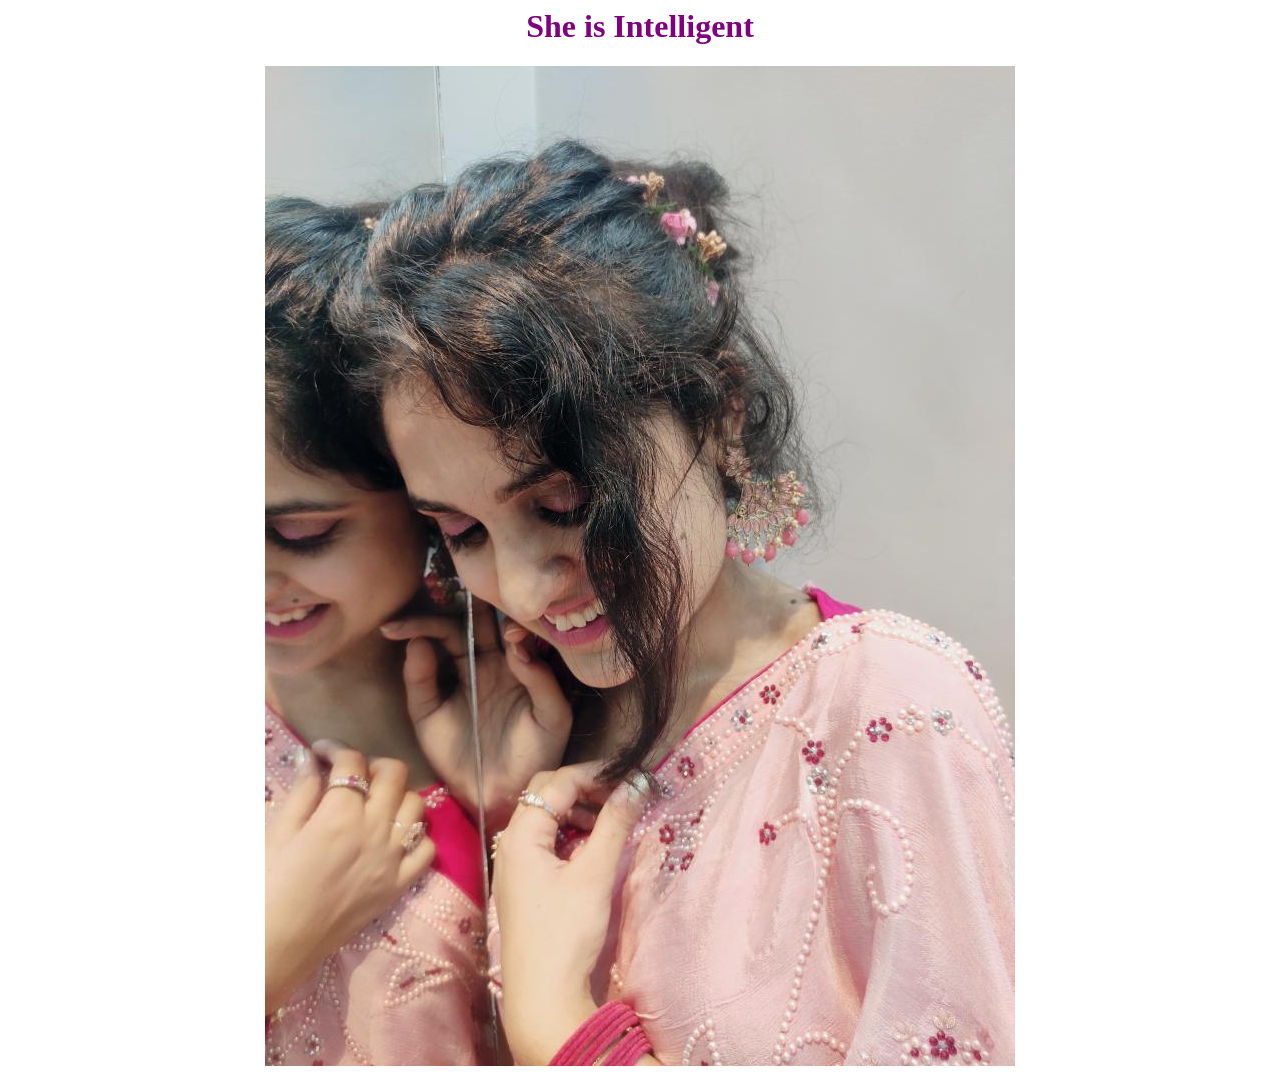
<file: hers/index.html>
<html lang="en">
  <head>
    <meta charset="UTF-8" />
    <meta http-equiv="X-UA-Compatible" content="IE=edge" />
    <meta name="viewport" content="width=device-width, initial-scale=1.0" />
    <title>Aayanshi's first ever html file</title>
  </head>
  <body>
    <h1 style="color:purple"><center>She is Intelligent</center></h1>
    <center><img src="aaina.jpg" alt="girl in saree" ></center>
  </body>
</html>
</file>
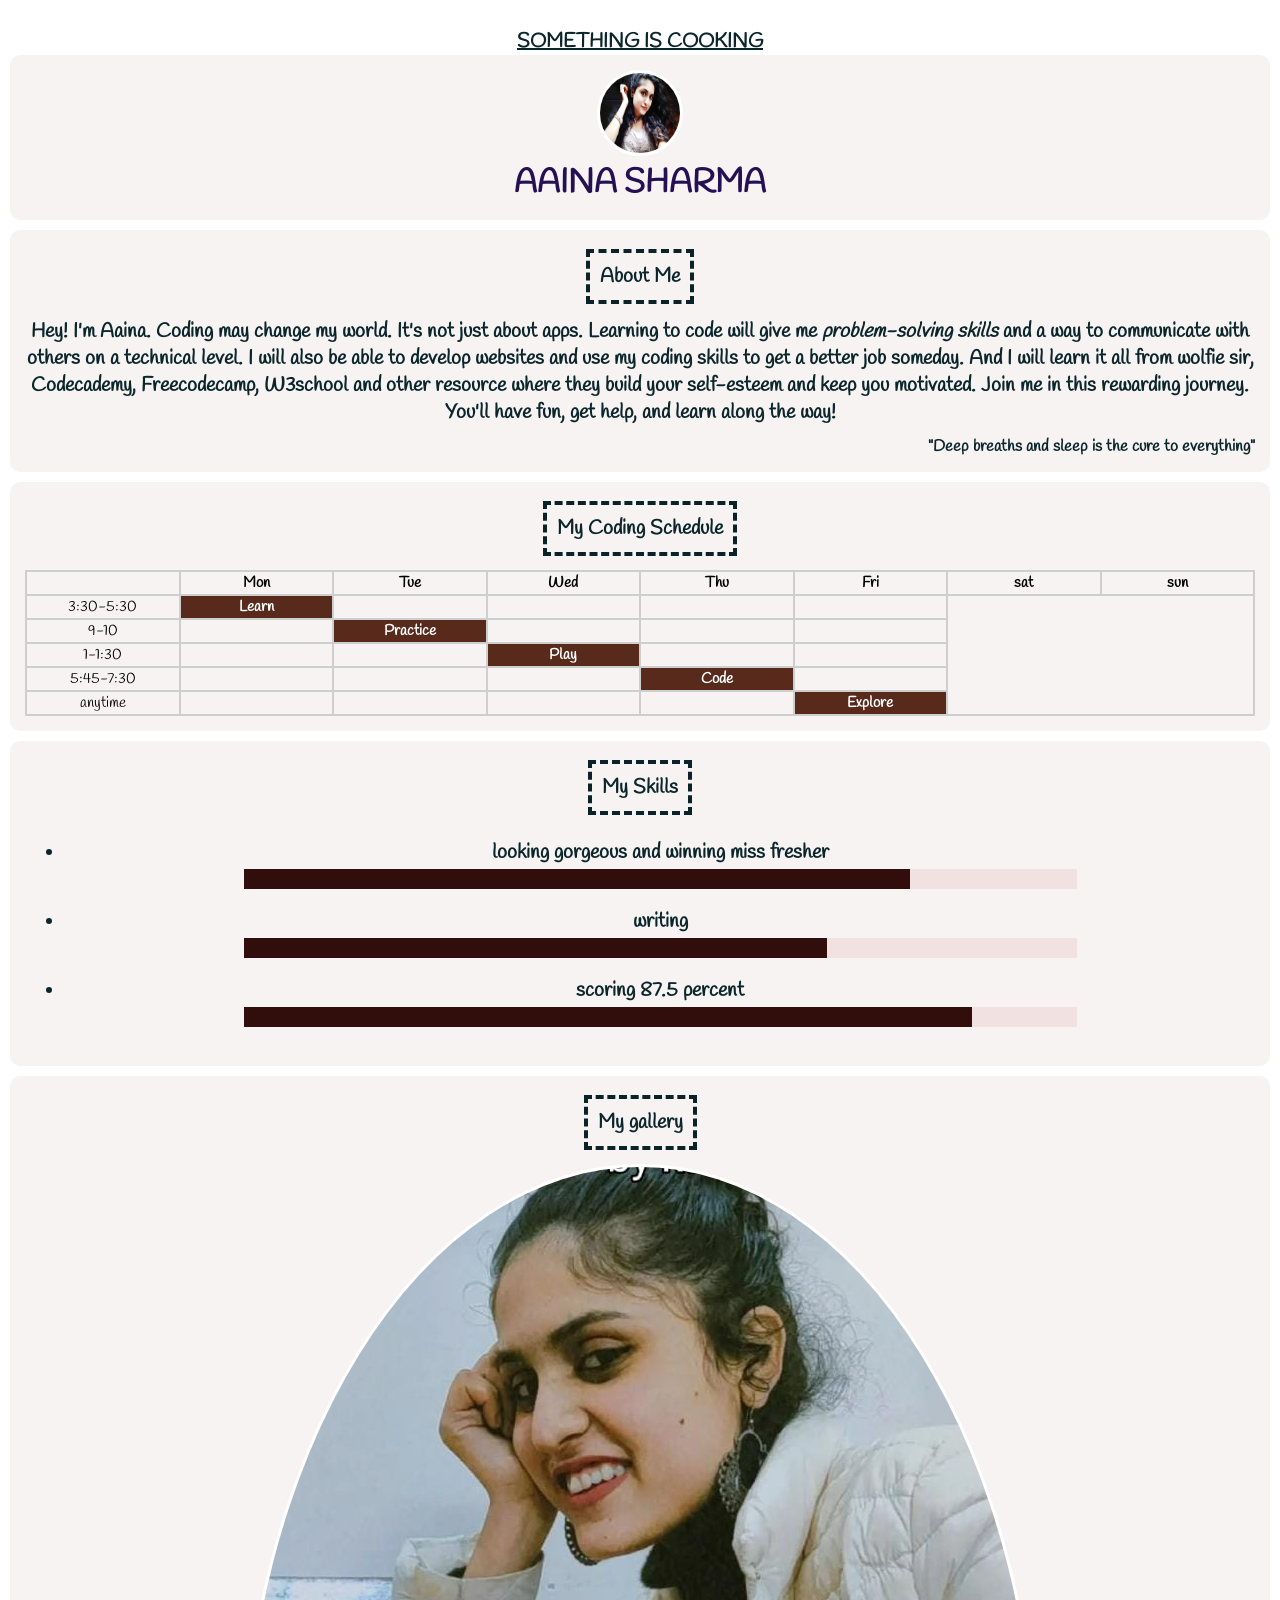
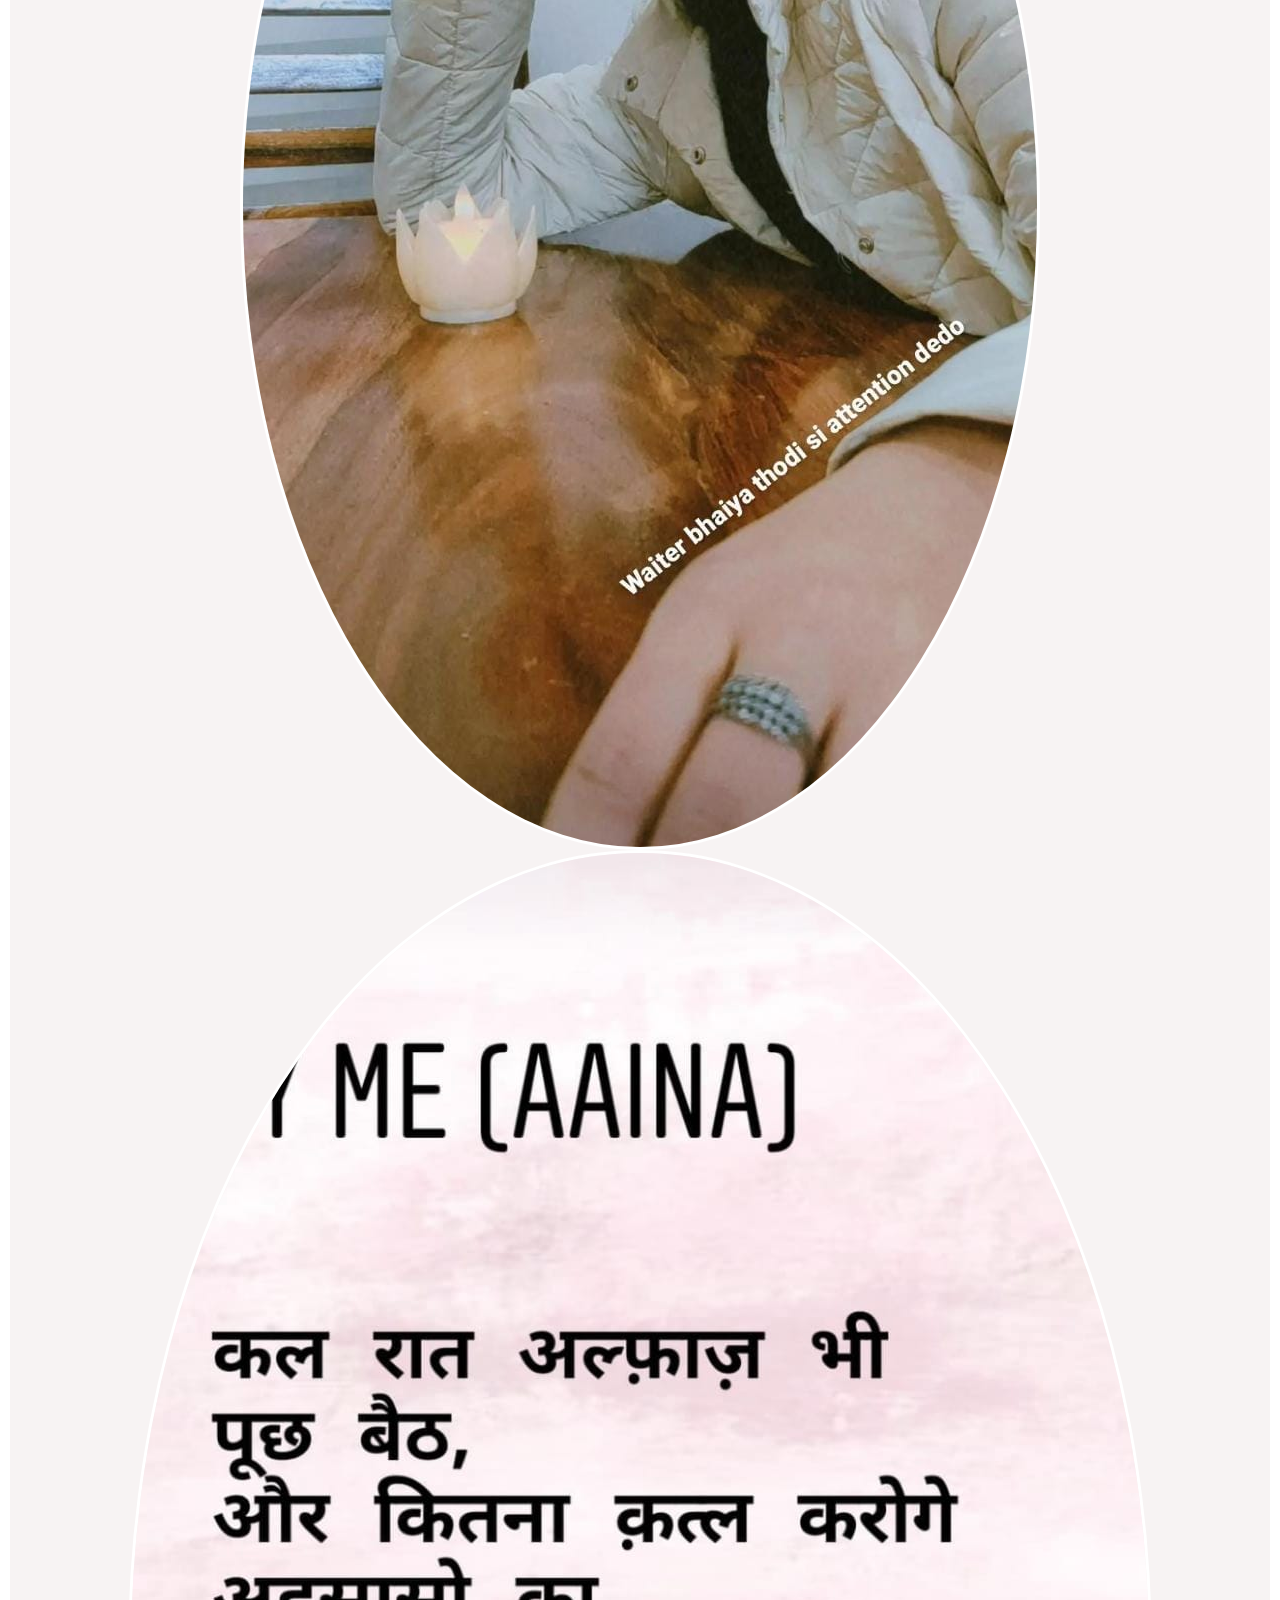
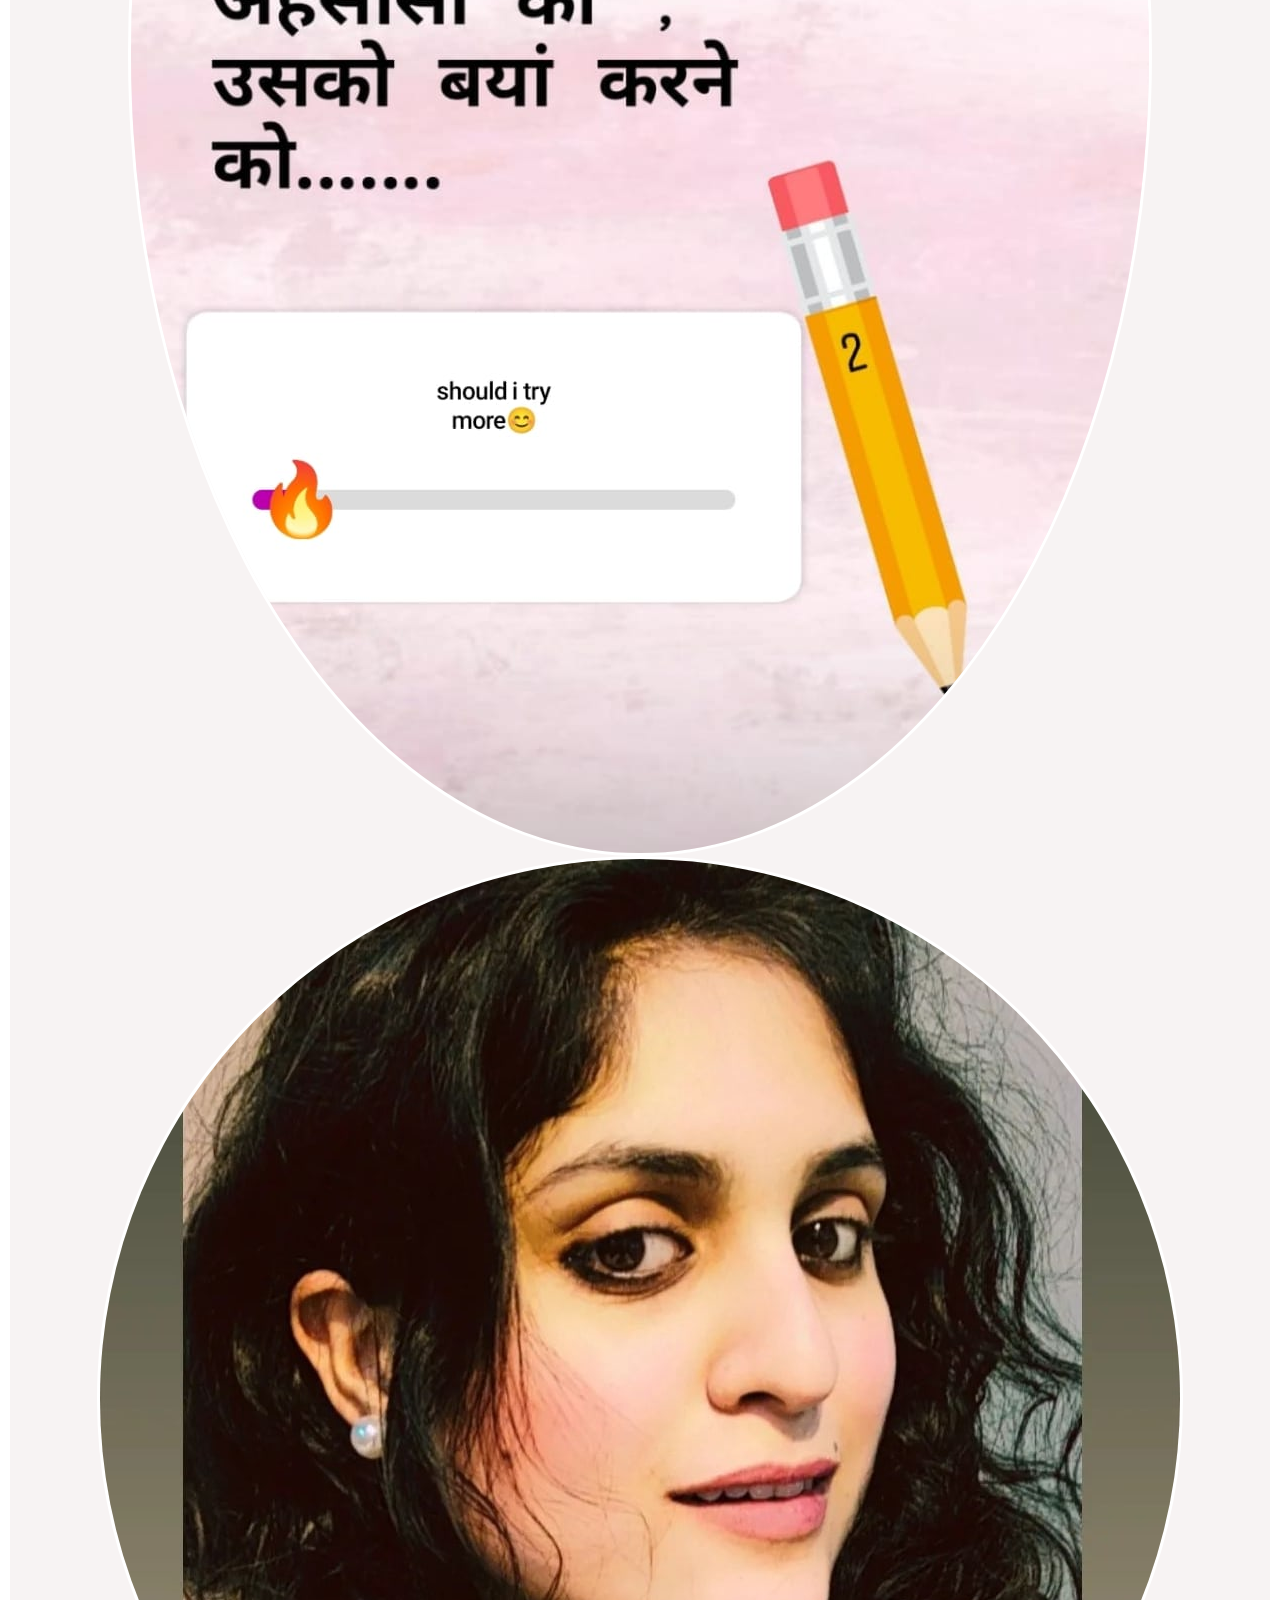
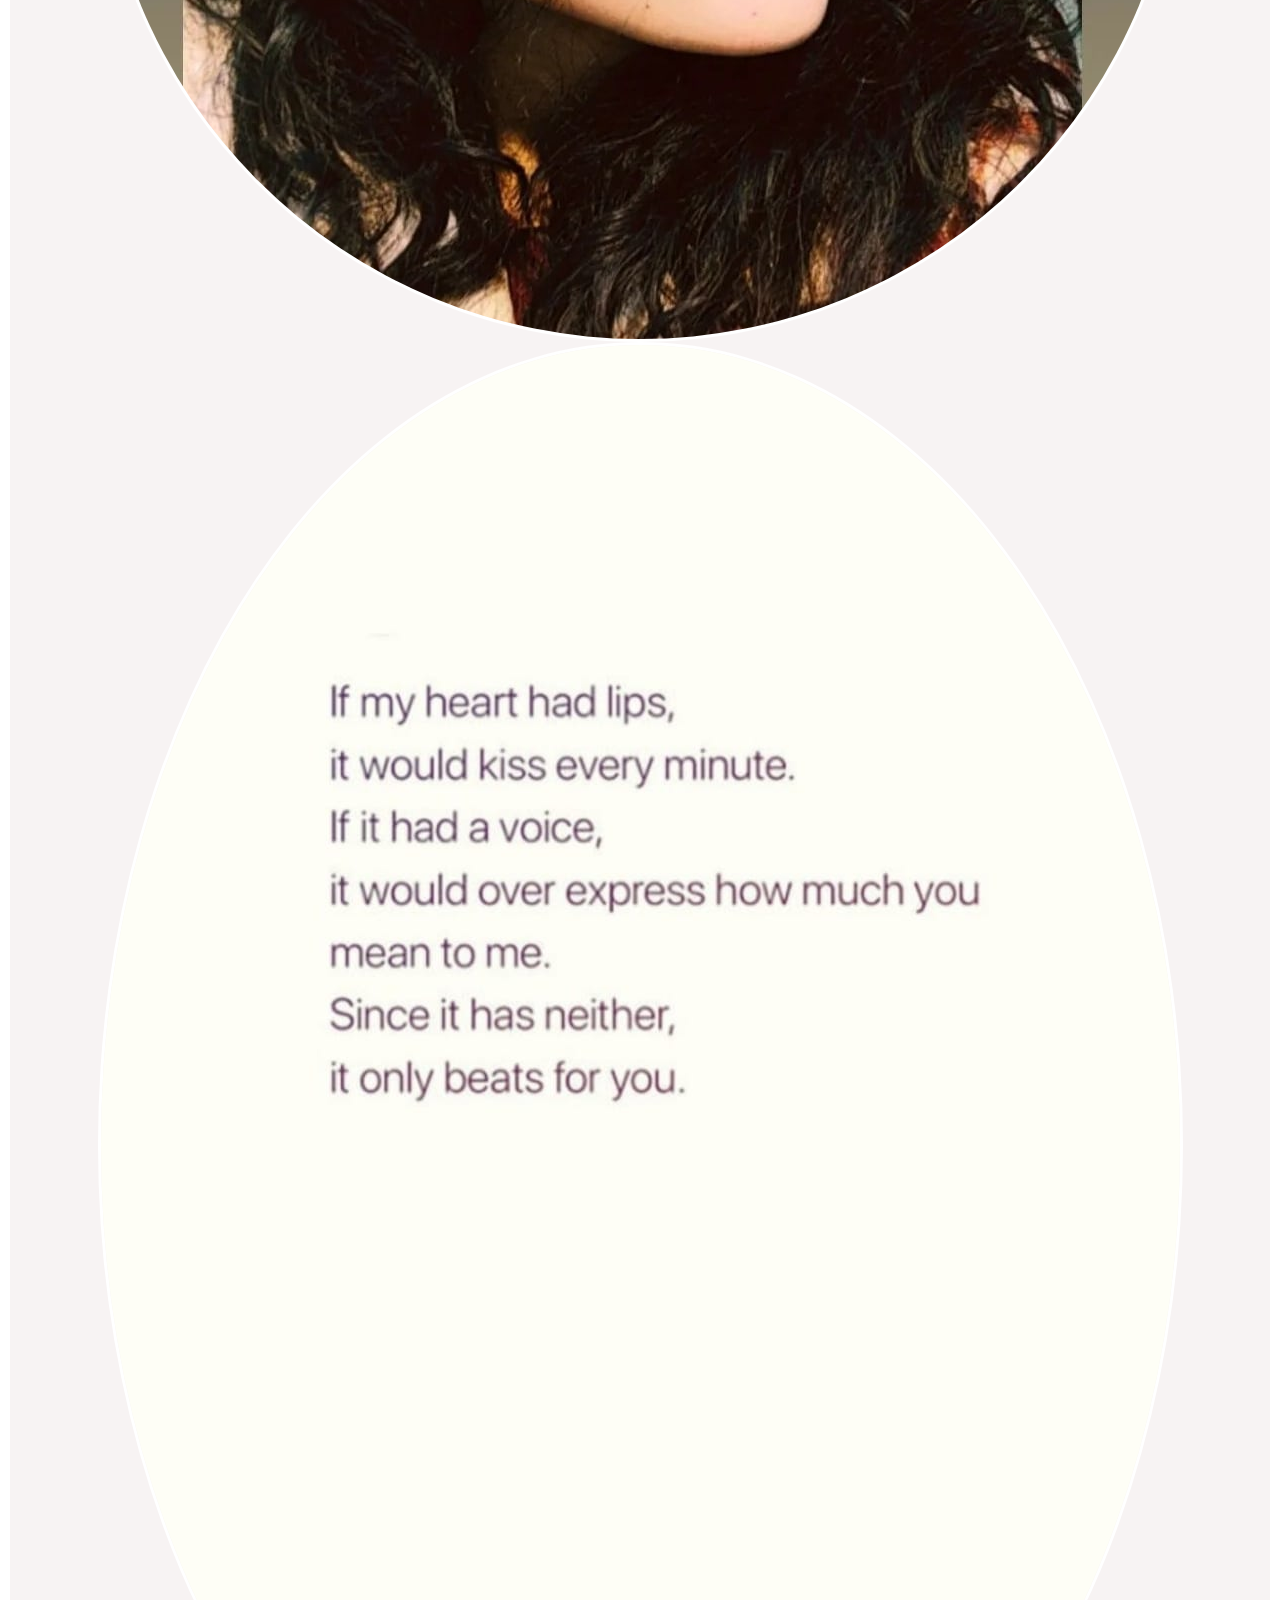
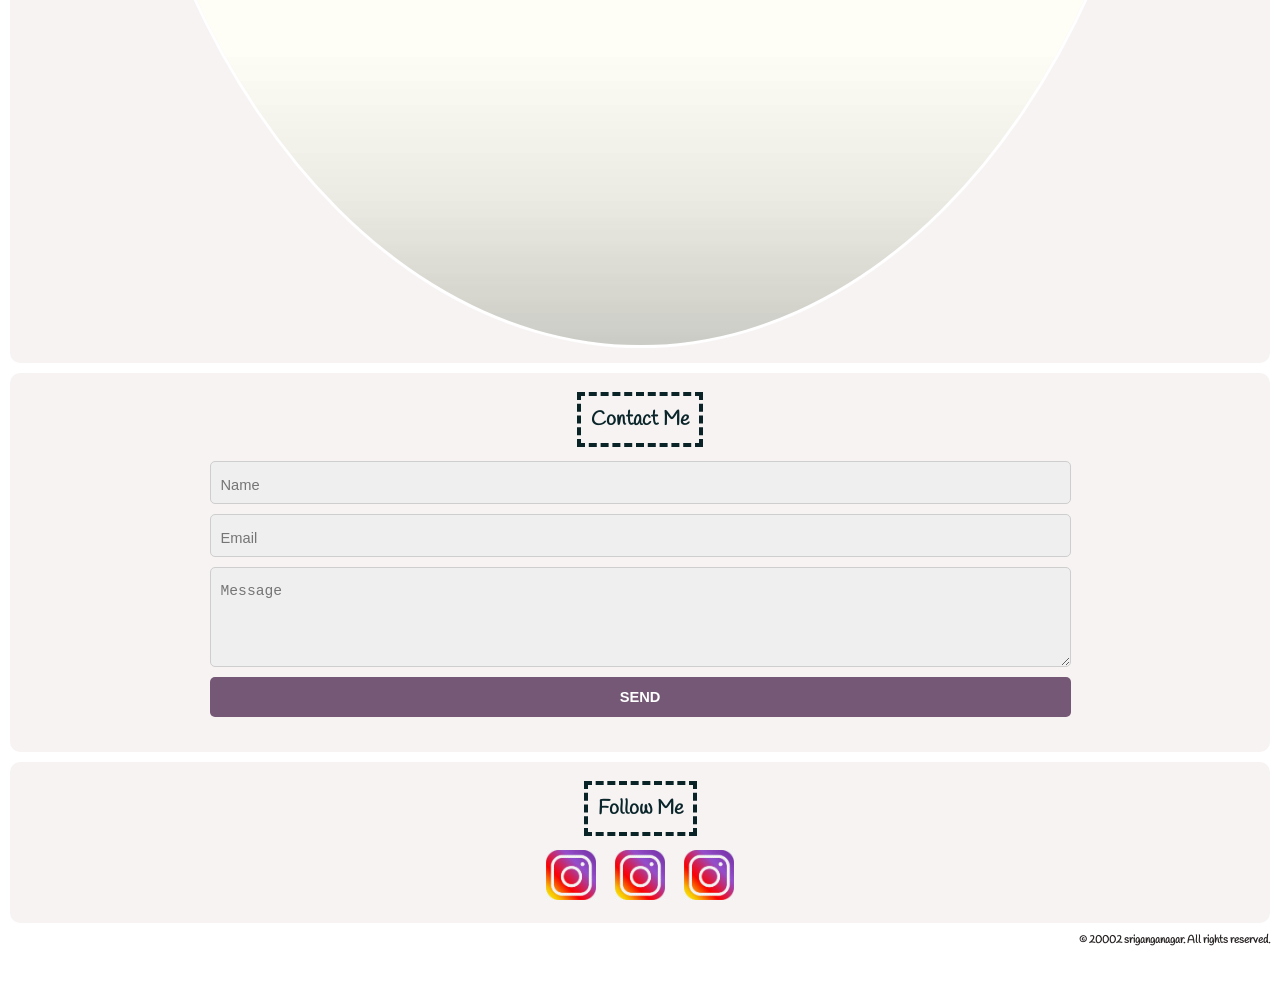
<file: her folio/terrified.html>
<html lang="en">
<head>
    <meta charset="UTF-8">
    <meta http-equiv="X-UA-Compatible" content="IE=edge">
    <meta name="viewport" content="width=device-width, initial-scale=1.0">
    <title>ROARR</title>
    <link rel="stylesheet" type="text/css" href="./style.css"/>
</head>
<h1><center><u>SOMETHING IS COOKING</u> </center></h>

<head>
  <title>My Blog</title>
  <link href="https://fonts.googleapis.com/css?family=Handlee" rel="stylesheet">
</head>

<body>
  <!-- header start -->
  <div id="header" class="section">
    <img alt="" class="img-circle" src="AAINU.jpg">
    <p>AAINA SHARMA</p>
  </div>
  <!-- header end -->

  <!-- About Me section start -->
  <div class="section">
    <h1><span>About Me</span></h1>
    <p>
      Hey! I'm <strong>Aaina</strong>. Coding may change my world. It's not just about apps. Learning to code will give me <i>problem-solving skills</i> and a way to communicate with others on a technical level. I will also be able to develop websites and use my coding
      skills to get a better job someday. And I will learn it all from <strong>wolfie sir, Codecademy, Freecodecamp, W3school and other resource</strong> where they build your self-esteem and keep you motivated. Join me in this rewarding journey. You'll have fun, get
      help, and learn along the way!
    </p>
    <p class="quote">"Deep breaths and sleep is the cure to everything"</p>
  </div>
  <!-- About Me section end -->

  <!-- My Schedule section start -->
  <div class="section">
    <h1><span>My Coding Schedule</span></h1>
    <table>
      <tr>
        <th></th>
        <th>Mon</th>
        <th>Tue</th>
        <th>Wed</th>
        <th>Thu</th>
        <th>Fri</th>
        <th>sat</th>
        <th>sun</th>
      </tr>
      <tr>
        <td>3:30-5:30</td>
        <td class="selected">Learn</td>
        <td></td>
        <td></td>
        <td></td>
        <td></td>
      </tr>
      <tr>
        <td>9-10</td>
        <td></td>
        <td class="selected">Practice</td>
        <td></td>
        <td></td>
        <td></td>
      </tr>
      <tr>
        <td>1-1:30</td>
        <td></td>
        <td></td>
        <td class="selected">Play</td>
        <td></td>
        <td></td>
      </tr>
      <tr>
        <td>5:45-7:30</td>
        <td></td>
        <td></td>
        <td></td>
        <td class="selected">Code</td>
        <td></td>
      </tr>
      <tr>
        <td>anytime</td>
        <td></td>
        <td></td>
        <td></td>
        <td></td>
        <td class="selected">Explore</td>
      </tr>
    </table>
  </div>
  <!-- My Schedule section end -->


  <!-- My Skills section start -->

  <div class="section">
    <h1><span>My Skills</span></h1>
    <ul>
    
      <li>looking gorgeous and winning miss fresher <br />
        <progress min="0" max="100" value="80"></progress>
      </li>
      <li>writing <br />
        <progress min="0" max="100" value="70"></progress>
      </li>
      <li>scoring 87.5 percent <br />
        <progress min="0" max="100" value="87.5"></progress>
      </li>
    </ul>
  </div>

  <!-- My Skills section end -->


  <!-- Media section start -->
  <div class="section">
    <h1><span>My gallery</span></h1>
    <div class="row">
    
      <div class="col-sm-3">
        <div class="embed-responsive embed-responsive-16by9">
            <img alt="" class="img-circle" src="2.jfif">
        </div>
      </div>
    
      <div class="col-sm-3">
        <div class="embed-responsive embed-responsive-16by9">
            <img alt="" class="img-circle" src="5.jfif">
          
        </div>
      </div>
    
      <div class="col-sm-3">
        <div class="embed-responsive embed-responsive-16by9">
            <img alt="" class="img-circle" src="3.jfif">
        </div>
      </div>
      
      <div class="col-sm-3">
        <div class="embed-responsive embed-responsive-16by9">
            <img alt="" class="img-circle" src="6.jfif">
        </div>
      </div>
    </div>
  </div>
  <!-- Media section end -->

  <!-- Form section start -->
  <!-- Submit won't work because no server is associated with it now -->
  <div class="section">
    <h1><span>Contact Me</span></h1>
    <form>
      <input name="name" placeholder="Name" type="text" required /><br/>
      <input name="email" placeholder="Email" type="email" required /><br/>
      <textarea name="message" placeholder="Message" required></textarea>
      <input type="submit" value="SEND" class="submit" />
    </form>
  </div>
  <!-- Form section end -->

  <!-- Contacts section start -->

  <!-- You can import fontawesome for the icons -->
  <div class="section" id="contacts">
    <h1><span>Follow Me</span></h1>
    <div>
      <a href="https://www.instagram.com/_its_aaina/" target="_blank">
        <img alt="SoloLearn" src="download.jfif" />
      </a>
      <a href="https://www.instagram.com/_curly_aaina/">
        <img alt="Facebook" src="download.jfif" />
      </a>
      <a href="https://www.instagram.com/_curly_aaina/">
        <img alt="Twitter" src="download.jfif" />
      </a>
    </div>
  </div>

  <!-- Contacts section end -->

  <div class="copyright">
    &copy; 20002 sriganganagar. All rights reserved.
  </div>

</body>

</html>
</html>
</file>
<file: her folio/style.css>
html {
    margin: 0;
    padding: 0;
}
body {
    font-family: 'Handlee', cursive;
    font-size: 13pt;
    background-color: white;
    padding: 10px;
    margin: 0;
}
h1 {
    font-size: 15pt;
    color: #0b262b;
    text-align: center;
    padding: 18px 0 18px 0;
    margin: 0 0 10px 0;
}
h1 span {
    border: 4px dashed #0a2327;
    padding: 10px;
}
p {
    padding: 0;
    margin: 0;
}
.img-circle {
    border: 3px solid white;
    border-radius: 70%;
}
.section {
    background-color: rgb(247, 243, 243);
    padding: 15px;
    margin-bottom: 10px;
    border-radius: 10px;
}
#header {
    background-image: url("https://www.sololearn.com/Uploads/header.jpg");
    background-size: cover;
}
#header img {
    display: block;
    width: 80px;
    height: 80px;
    margin: auto;
}
#header p {
    font-size: 25pt;
    color: #241053;
    padding-top: 5px;
    margin: 0;
    font-weight: bold;
    text-align: center;
}
.quote {
    font-size: 12pt;
    text-align: right;
    margin-top: 10px;
}
table {
    width: 100%;
    font-size: 11pt;
}
table, th, td {
    border: 2px solid #cecece;
    border-collapse: collapse;
    text-align: center;
    table-layout: fixed;
}
.selected {
    background-color: #572a1c;
    font-weight: bold;
    color: white;
}
li {
    margin-bottom: 15px;
    font-weight: bold;
}
progress {
    width: 70%;
    height: 20px;
    color: #64383e;
    background: #f8e8e8;
}
progress::-webkit-progress-bar {
    background: #f1e1e1;
}
progress::-webkit-progress-value {
    background: #310d0c;
} 
progress::-moz-progress-bar {
    color: #300b0a;
    background: #918282;
}
iframe, audio {
    display: block;
    margin: 0 auto;
    border: 3px solid #3fb6b2;
}
hr {
    border: 0;
    height: 1px;
    background: #f36f48;
}
form {
    text-align: center;
    margin-top: 0;
}
.submit {
    background-color: #745875;
    padding: 12px 45px;
    border-radius: 5px;
    cursor: pointer;
    color: #ffffff;
    border: none;
    outline: none;
    margin: 0;
    font-weight: bold;
}
.submit:hover {
    background-color: #284443;
}
textarea {
    height: 100px;
}
input, textarea {
    margin-bottom: 10px;
    font-size: 11pt;
    padding: 15px 10px 10px;
    border: 1px solid #cecece;
    background-color: #efefef;
    color: #787575;
    border-radius: 5px;
    width: 70%;
    outline: none;
}
.face {
    transform: scale(0.4);
    margin: 0 auto;
    display: block;
    margin-top: -35px;
    margin-bottom: -25px;
}
#contacts img {
    height: 50px;
    width: 50px;
    margin-left: 7px;
    margin-right: 7px;
}
#contacts a {
    text-decoration: none;
}
#contacts img:hover {
    opacity: 0.8;
}
#contacts {
    text-align: center;
}
.copyright {
    font-size: 8pt;
    text-align: right;
    padding-bottom: 10px;
    color: rgb(37, 32, 32);
}
</file>
